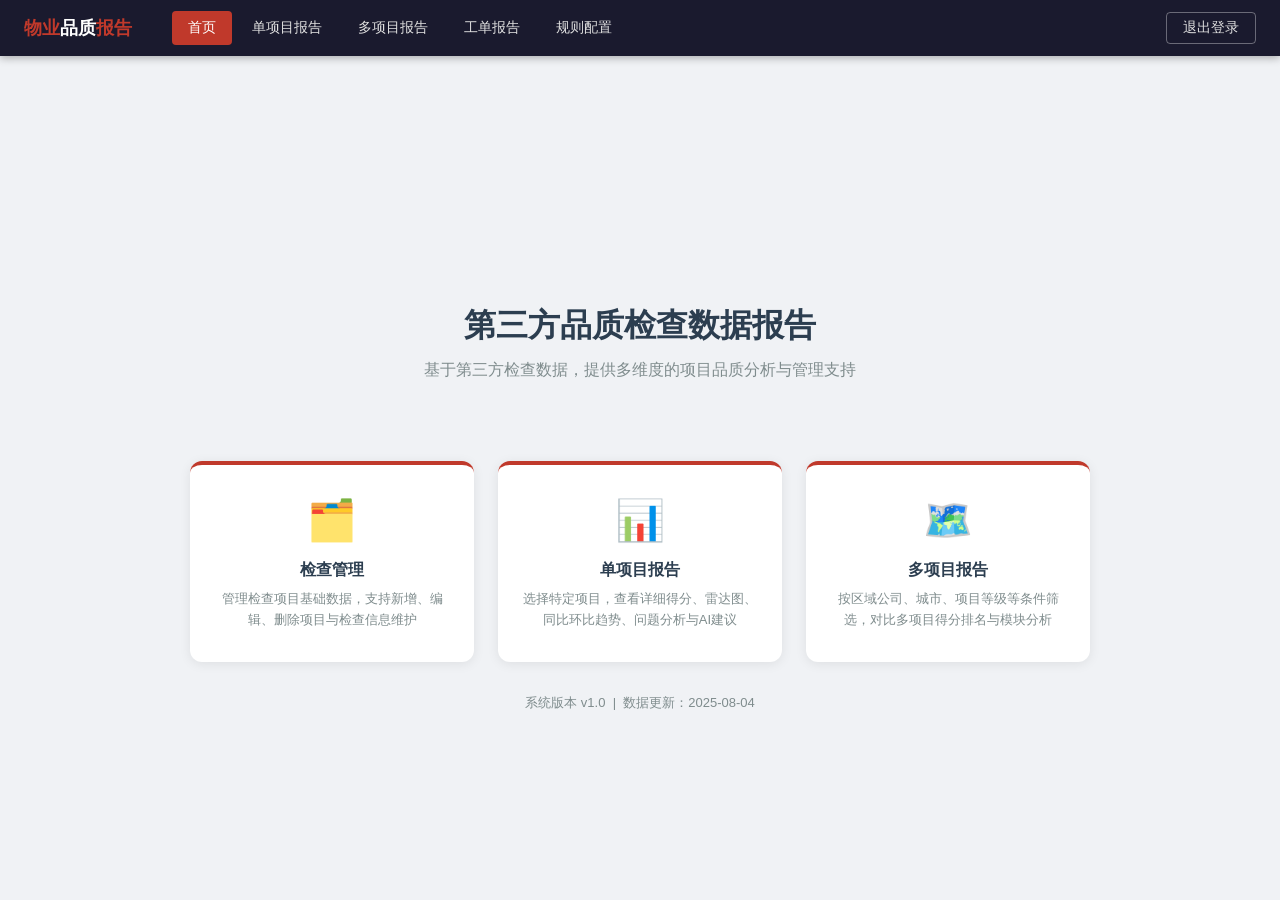
<file: index.html>
<!DOCTYPE html>
<html lang="zh-CN">
<head>
  <meta charset="UTF-8">
  <meta name="viewport" content="width=device-width, initial-scale=1.0">
  <title>第三方数据报告</title>
  <link rel="stylesheet" href="css/style.css">
  <style>
    body { display: flex; flex-direction: column; min-height: 100vh; }
    main { flex: 1; display: flex; align-items: center; justify-content: center; padding: 40px 24px; }
  </style>
</head>
<body>
  <div class="navbar">
    <div class="logo">物业<span>品质</span>报告</div>
    <nav>
      <a href="index.html" class="active">首页</a>
      <a href="project-dashboard.html">单项目报告</a>
      <a href="scope-dashboard.html">多项目报告</a>
      <a href="workorder-dashboard.html">工单报告</a>
      <a href="rules-config.html">规则配置</a>
    </nav>
    <button class="logout-btn" onclick="if(confirm('确定要退出登录吗？'))location.href='index.html'">退出登录</button>
  </div>

  <main>
    <div style="width:100%;max-width:1000px;">
      <div class="home-hero">
        <h1>第三方品质检查数据报告</h1>
        <p>基于第三方检查数据，提供多维度的项目品质分析与管理支持</p>
      </div>
      <div class="nav-cards">
         <a href="data-management.html" class="nav-card">
          <div class="icon">🗂️</div>
          <h3>检查管理</h3>
          <p>管理检查项目基础数据，支持新增、编辑、删除项目与检查信息维护</p>
        </a>
        <a href="project-dashboard.html" class="nav-card">
          <div class="icon">📊</div>
          <h3>单项目报告</h3>
          <p>选择特定项目，查看详细得分、雷达图、同比环比趋势、问题分析与AI建议</p>
        </a>
        <a href="scope-dashboard.html" class="nav-card">
          <div class="icon">🗺️</div>
          <h3>多项目报告</h3>
          <p>按区域公司、城市、项目等级等条件筛选，对比多项目得分排名与模块分析</p>
        </a>
      </div>
      <div style="text-align:center;margin-top:32px;color:var(--text-light);font-size:13px;">
        系统版本 v1.0 &nbsp;|&nbsp; 数据更新：2025-08-04
      </div>
    </div>
  </main>
</body>
</html>
</file>
<file: css/style.css>
:root {
  --primary: #c0392b;
  --primary-dark: #922b21;
  --bg: #f0f2f5;
  --card-bg: #ffffff;
  --nav-bg: #1a1a2e;
  --nav-text: #e0e0e0;
  --text: #2c3e50;
  --text-light: #7f8c8d;
  --border: #e0e0e0;
  --success: #27ae60;
  --warning: #e67e22;
  --danger: #c0392b;
  --info: #2980b9;
  --score-excellent: #8e44ad;
  --score-good: #27ae60;
  --score-pass: #e67e22;
  --score-fail: #c0392b;
}

* { box-sizing: border-box; margin: 0; padding: 0; }

body {
  font-family: 'PingFang SC', 'Microsoft YaHei', sans-serif;
  background: var(--bg);
  color: var(--text);
  font-size: 14px;
  min-height: 100vh;
}

/* ---- Navigation ---- */
.navbar {
  background: var(--nav-bg);
  display: flex;
  align-items: center;
  padding: 0 24px;
  height: 56px;
  position: sticky;
  top: 0;
  z-index: 100;
  box-shadow: 0 2px 8px rgba(0,0,0,0.3);
}

.navbar .logo {
  color: var(--primary);
  font-size: 18px;
  font-weight: 700;
  margin-right: 40px;
  white-space: nowrap;
}

.navbar .logo span { color: #fff; }

.navbar nav { display: flex; gap: 4px; flex: 1; }

.navbar nav a {
  color: var(--nav-text);
  text-decoration: none;
  padding: 8px 16px;
  border-radius: 4px;
  font-size: 14px;
  transition: all 0.2s;
}

.navbar nav a:hover, .navbar nav a.active {
  background: var(--primary);
  color: #fff;
}

.navbar .logout-btn {
  margin-left: 16px;
  background: transparent;
  border: 1px solid rgba(255,255,255,0.35);
  color: var(--nav-text);
  padding: 6px 16px;
  border-radius: 4px;
  font-size: 14px;
  cursor: pointer;
  white-space: nowrap;
  transition: all 0.2s;
}

.navbar .logout-btn:hover {
  background: var(--danger, #e53935);
  border-color: var(--danger, #e53935);
  color: #fff;
}

/* ---- Layout ---- */
.page-wrapper {
  max-width: 1400px;
  margin: 0 auto;
  padding: 20px 24px;
}

.page-header {
  display: flex;
  align-items: center;
  justify-content: space-between;
  margin-bottom: 20px;
}

.page-title {
  font-size: 20px;
  font-weight: 700;
  color: var(--text);
}

/* ---- Cards ---- */
.card {
  background: var(--card-bg);
  border-radius: 8px;
  padding: 20px;
  box-shadow: 0 1px 4px rgba(0,0,0,0.08);
  margin-bottom: 16px;
}

.card-title {
  font-size: 15px;
  font-weight: 600;
  color: var(--text);
  margin-bottom: 16px;
  padding-bottom: 10px;
  border-bottom: 2px solid var(--primary);
  display: flex;
  align-items: center;
  gap: 8px;
}

.card-title::before {
  content: '';
  display: inline-block;
  width: 4px;
  height: 16px;
  background: var(--primary);
  border-radius: 2px;
}

/* ---- Filter Panel ---- */
.filter-panel {
  background: var(--card-bg);
  border-radius: 8px;
  padding: 16px 20px;
  margin-bottom: 16px;
  box-shadow: 0 1px 4px rgba(0,0,0,0.08);
}

.filter-row {
  display: flex;
  flex-wrap: wrap;
  gap: 16px;
  align-items: flex-end;
  margin-bottom: 12px;
}

.filter-row:last-child { margin-bottom: 0; }

.filter-group {
  display: flex;
  flex-direction: column;
  gap: 6px;
  min-width: 140px;
}

.filter-group label {
  font-size: 12px;
  color: var(--text-light);
  font-weight: 500;
}

.filter-group select,
.filter-group input[type="date"],
.filter-group input[type="number"],
.filter-group input[type="text"] {
  border: 1px solid var(--border);
  border-radius: 4px;
  padding: 7px 10px;
  font-size: 13px;
  color: var(--text);
  background: #fff;
  outline: none;
  transition: border-color 0.2s;
  height: 34px;
}

.filter-group select:focus,
.filter-group input:focus { border-color: var(--primary); }

.filter-section-label {
  font-size: 13px;
  font-weight: 600;
  color: var(--text);
  padding: 8px 0 4px;
  display: flex;
  align-items: center;
  gap: 6px;
}

.filter-section-label::after {
  content: '';
  flex: 1;
  height: 1px;
  background: var(--border);
}

.btn {
  padding: 7px 20px;
  border-radius: 4px;
  border: none;
  cursor: pointer;
  font-size: 13px;
  font-weight: 500;
  transition: all 0.2s;
  height: 34px;
  display: inline-flex;
  align-items: center;
  gap: 6px;
}

.btn-primary { background: var(--primary); color: #fff; }
.btn-primary:hover { background: var(--primary-dark); }
.btn-secondary { background: #f0f2f5; color: var(--text); border: 1px solid var(--border); }
.btn-secondary:hover { background: #e0e3e8; }
.btn-success { background: var(--success); color: #fff; }
.btn-success:hover { background: #229954; }
.btn-danger { background: var(--danger); color: #fff; }
.btn-danger:hover { background: var(--primary-dark); }
.btn-sm { padding: 4px 12px; font-size: 12px; height: 28px; }

/* ---- Score Cards ---- */
.score-cards {
  display: grid;
  grid-template-columns: 2fr repeat(5, 1fr);
  gap: 12px;
  margin-bottom: 16px;
}

.score-card {
  background: var(--card-bg);
  border-radius: 8px;
  padding: 16px;
  box-shadow: 0 1px 4px rgba(0,0,0,0.08);
  text-align: center;
  position: relative;
  overflow: hidden;
}

.score-card.total {
  border-left: 4px solid var(--primary);
  text-align: left;
  display: flex;
  flex-direction: column;
  justify-content: center;
}

.score-card .score-label { font-size: 12px; color: var(--text-light); margin-bottom: 8px; }
.score-card .score-value { font-size: 32px; font-weight: 700; color: var(--primary); line-height: 1; }
.score-card.total .score-value { font-size: 40px; }
.score-card .score-sub { font-size: 12px; color: var(--text-light); margin-top: 6px; }

.grade-badge {
  display: inline-block;
  padding: 3px 10px;
  border-radius: 12px;
  font-size: 12px;
  font-weight: 600;
  margin-top: 8px;
}

.grade-excellent { background: #f3e5f5; color: var(--score-excellent); }
.grade-good { background: #e8f5e9; color: var(--score-good); }
.grade-pass { background: #fff3e0; color: var(--score-pass); }
.grade-fail { background: #ffebee; color: var(--score-fail); }

/* ---- Info Grid ---- */
.info-grid {
  display: grid;
  grid-template-columns: repeat(auto-fill, minmax(200px, 1fr));
  gap: 12px;
}

.info-item { display: flex; flex-direction: column; gap: 4px; }
.info-item .info-label { font-size: 12px; color: var(--text-light); }
.info-item .info-value { font-size: 14px; font-weight: 600; color: var(--text); }

/* ---- Charts Grid ---- */
.charts-grid {
  display: grid;
  grid-template-columns: 1fr 1fr;
  gap: 16px;
  margin-bottom: 16px;
}

.chart-container { position: relative; height: 260px; }

/* ---- Penalty Section ---- */
.penalty-list { list-style: none; }
.penalty-item {
  display: flex;
  align-items: flex-start;
  gap: 10px;
  padding: 10px 12px;
  border-radius: 6px;
  margin-bottom: 8px;
  background: #fafafa;
  border: 1px solid var(--border);
}

.penalty-item.red-line {
  background: #ffebee;
  border-color: #ef9a9a;
}

.penalty-tag {
  padding: 2px 8px;
  border-radius: 10px;
  font-size: 11px;
  font-weight: 600;
  white-space: nowrap;
  flex-shrink: 0;
}

.tag-redline { background: var(--danger); color: #fff; }
.tag-penalty { background: #fff3e0; color: var(--warning); border: 1px solid var(--warning); }

/* ---- Analysis Section ---- */
.analysis-block {
  background: #fafafa;
  border-radius: 6px;
  padding: 14px;
  margin-bottom: 10px;
  border-left: 3px solid var(--primary);
}

.analysis-block .analysis-title {
  font-size: 13px;
  font-weight: 600;
  color: var(--text);
  margin-bottom: 8px;
}

.analysis-block p { color: var(--text-light); line-height: 1.7; font-size: 13px; }

.module-tags { display: flex; flex-wrap: wrap; gap: 6px; margin-top: 6px; }
.module-tag {
  padding: 3px 10px;
  border-radius: 12px;
  font-size: 12px;
  font-weight: 500;
}
.tag-good { background: #e8f5e9; color: var(--success); }
.tag-bad { background: #ffebee; color: var(--danger); }

/* ---- Data Table ---- */
.data-table {
  width: 100%;
  border-collapse: collapse;
  font-size: 13px;
}

.data-table th {
  background: #f5f5f5;
  padding: 10px 12px;
  text-align: left;
  font-weight: 600;
  color: var(--text);
  border-bottom: 2px solid var(--border);
  cursor: pointer;
  white-space: nowrap;
}

.data-table th:hover { background: #ebe8e8; }
.data-table th .sort-icon { margin-left: 4px; color: var(--text-light); }

.data-table td {
  padding: 10px 12px;
  border-bottom: 1px solid var(--border);
  color: var(--text);
}

.data-table tr:hover td { background: #fafafa; }
.data-table .avg-row td { font-weight: 700; background: #f9f0f0; }

.score-cell { font-weight: 700; }
.score-high { color: var(--success); }
.score-mid { color: var(--warning); }
.score-low { color: var(--danger); }

/* ---- Rankings ---- */
.rank-list { list-style: none; }
.rank-item {
  display: flex;
  align-items: center;
  gap: 10px;
  padding: 8px 10px;
  border-bottom: 1px solid var(--border);
}

.rank-num {
  width: 24px;
  height: 24px;
  border-radius: 50%;
  display: flex;
  align-items: center;
  justify-content: center;
  font-size: 12px;
  font-weight: 700;
  flex-shrink: 0;
}

.rank-num.top1 { background: #ffd700; color: #333; }
.rank-num.top2 { background: #c0c0c0; color: #333; }
.rank-num.top3 { background: #cd7f32; color: #fff; }
.rank-num.other { background: var(--bg); color: var(--text-light); }

.rank-name { flex: 1; font-size: 13px; }
.rank-score { font-weight: 700; color: var(--primary); }

/* ---- Data Management ---- */
.mgmt-layout {
  display: grid;
  grid-template-columns: 260px 1fr;
  gap: 16px;
  align-items: start;
}

.project-list-panel { background: var(--card-bg); border-radius: 8px; box-shadow: 0 1px 4px rgba(0,0,0,0.08); overflow: hidden; }
.project-list-header {
  padding: 14px 16px;
  font-weight: 600;
  border-bottom: 1px solid var(--border);
  display: flex;
  align-items: center;
  justify-content: space-between;
}

.project-list-items { max-height: calc(100vh - 200px); overflow-y: auto; }
.project-list-item {
  padding: 12px 16px;
  cursor: pointer;
  border-bottom: 1px solid var(--border);
  transition: background 0.15s;
  display: flex;
  align-items: center;
  gap: 8px;
}

.project-list-item:hover { background: #fafafa; }
.project-list-item.active { background: #fff0f0; border-left: 3px solid var(--primary); }
.project-list-item .proj-name { font-size: 13px; font-weight: 500; }
.project-list-item .proj-city { font-size: 12px; color: var(--text-light); }

.form-grid { display: grid; grid-template-columns: repeat(3, 1fr); gap: 16px; }
.form-group { display: flex; flex-direction: column; gap: 6px; }
.form-group.full { grid-column: 1 / -1; }
.form-group label { font-size: 12px; color: var(--text-light); font-weight: 500; }
.form-group input, .form-group select, .form-group textarea {
  border: 1px solid var(--border);
  border-radius: 4px;
  padding: 8px 10px;
  font-size: 13px;
  outline: none;
  transition: border-color 0.2s;
}
.form-group input:focus, .form-group select:focus, .form-group textarea:focus { border-color: var(--primary); }
.form-group textarea { resize: vertical; min-height: 80px; line-height: 1.6; }

.section-divider {
  grid-column: 1 / -1;
  padding: 8px 0 4px;
  font-size: 13px;
  font-weight: 700;
  color: var(--primary);
  border-bottom: 1px dashed var(--border);
  margin-top: 8px;
}

/* ---- Checklist Fields ---- */
.checklist-item {
  display: flex;
  align-items: center;
  gap: 8px;
  padding: 8px;
  background: #fafafa;
  border-radius: 4px;
  border: 1px solid var(--border);
  margin-bottom: 6px;
}
.checklist-item input { flex: 1; border: none; background: transparent; font-size: 13px; outline: none; }

/* ---- Modal ---- */
.modal-overlay {
  position: fixed;
  inset: 0;
  background: rgba(0,0,0,0.5);
  display: flex;
  align-items: center;
  justify-content: center;
  z-index: 1000;
  display: none;
}
.modal-overlay.active { display: flex; }
.modal {
  background: #fff;
  border-radius: 8px;
  width: 500px;
  max-width: 95vw;
  padding: 24px;
  box-shadow: 0 8px 32px rgba(0,0,0,0.2);
}
.modal-header {
  display: flex;
  align-items: center;
  justify-content: space-between;
  margin-bottom: 20px;
}
.modal-title { font-size: 16px; font-weight: 700; }
.modal-close { background: none; border: none; font-size: 20px; cursor: pointer; color: var(--text-light); line-height: 1; }
.modal-footer { display: flex; justify-content: flex-end; gap: 10px; margin-top: 20px; }

/* ---- Tabs ---- */
.tabs { display: flex; border-bottom: 2px solid var(--border); margin-bottom: 16px; gap: 4px; }
.tab-btn {
  padding: 8px 16px;
  background: none;
  border: none;
  border-bottom: 2px solid transparent;
  margin-bottom: -2px;
  cursor: pointer;
  font-size: 13px;
  color: var(--text-light);
  transition: all 0.2s;
  font-weight: 500;
}
.tab-btn:hover { color: var(--text); }
.tab-btn.active { color: var(--primary); border-bottom-color: var(--primary); }

/* ---- Homepage ---- */
.home-hero {
  text-align: center;
  padding: 60px 20px 40px;
}
.home-hero h1 { font-size: 32px; font-weight: 700; color: var(--text); margin-bottom: 12px; }
.home-hero p { font-size: 16px; color: var(--text-light); margin-bottom: 40px; }

.nav-cards {
  display: grid;
  grid-template-columns: repeat(3, 1fr);
  gap: 24px;
  max-width: 900px;
  margin: 0 auto;
}

.nav-card {
  background: var(--card-bg);
  border-radius: 12px;
  padding: 32px 24px;
  text-decoration: none;
  color: var(--text);
  box-shadow: 0 2px 12px rgba(0,0,0,0.08);
  transition: all 0.2s;
  border-top: 4px solid var(--primary);
  text-align: center;
}

.nav-card:hover {
  transform: translateY(-4px);
  box-shadow: 0 8px 24px rgba(0,0,0,0.15);
}

.nav-card .icon { font-size: 40px; margin-bottom: 16px; }
.nav-card h3 { font-size: 16px; font-weight: 700; margin-bottom: 8px; }
.nav-card p { font-size: 13px; color: var(--text-light); line-height: 1.6; }

/* ---- Trend Badge ---- */
.trend-badge {
  display: inline-flex;
  align-items: center;
  gap: 2px;
  font-size: 11px;
  padding: 2px 6px;
  border-radius: 10px;
}
.trend-up { background: #e8f5e9; color: var(--success); }
.trend-down { background: #ffebee; color: var(--danger); }

/* ---- Responsive ---- */
@media (max-width: 900px) {
  .score-cards { grid-template-columns: 1fr 1fr 1fr; }
  .charts-grid { grid-template-columns: 1fr; }
  .mgmt-layout { grid-template-columns: 1fr; }
  .nav-cards { grid-template-columns: 1fr; }
  .form-grid { grid-template-columns: 1fr 1fr; }
}
</file>
